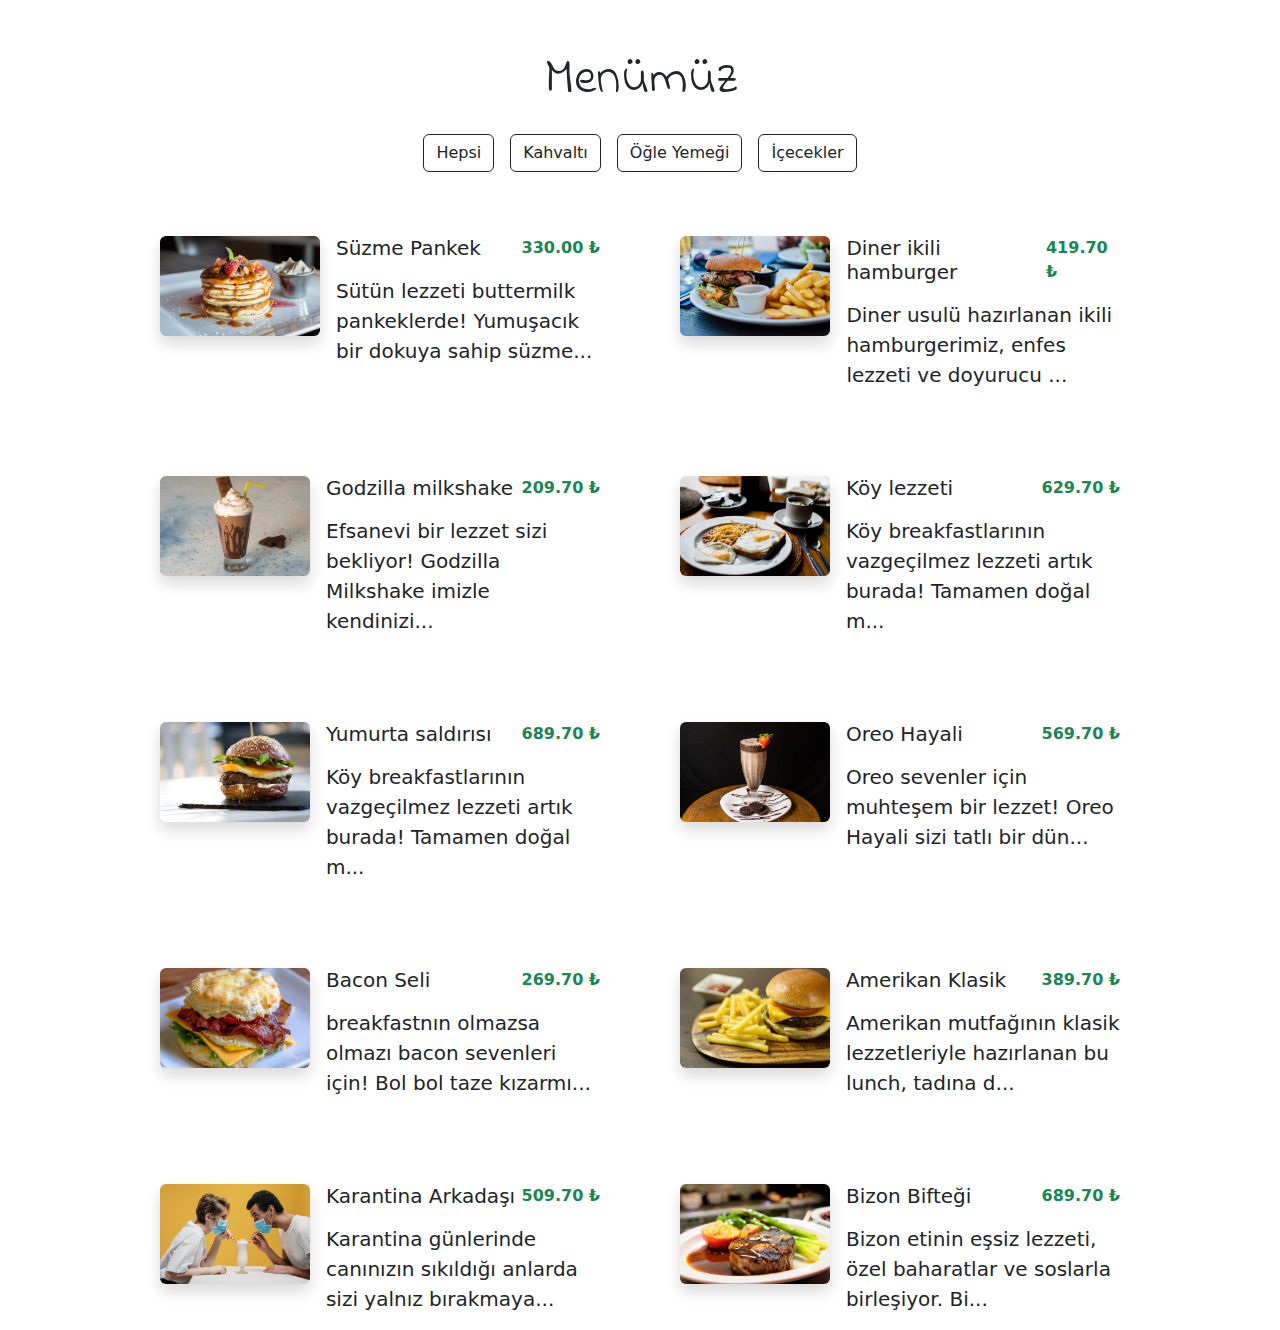
<file: index.html>
<!DOCTYPE html>
<html lang="en">
<head>
    <meta charset="UTF-8">
    <meta name="viewport" content="width=device-width, initial-scale=1.0">
    <link rel="stylesheet" href="style.css">
    <link rel="stylesheet" href="https://cdnjs.cloudflare.com/ajax/libs/bootstrap/5.3.2/css/bootstrap.min.css" />
    <title>Document</title>
</head>
<body>
    <!-- başlık -->
    <h1 class="heading">Menümüz</h1>
    <!-- butonlar -->
    <div id="buttons" class="d-flex justify-content-center gap-3 my-4">
       <!-- <button class="btn btn-outline-dark">İçecekler</button> -->
    </div>
    <!-- menü listes -->
    <div id="menu-list">
        <!-- kart -->
        <!-- <a id="card" class="d-flex flex-column flex-md-row text-decoration-none text-dark gap-3" href="#">
            <img class="rounded shadow img-fluid" src="/images/item-1.jpeg">
            <div>
                <div class="d-flex justify-content-between ">
                    <h5>Süzme Pankek</h5>
                    <p class="text-success fw-bold" >250 ₺</p>
                </div>
                <p class="lead">Sütün lezzeti buttermilk pankeklerde! Yumuşacık bir dokuya sahip süzme pankeklerimizle gününüze tat katın.</p>

            </div>
        </a> -->
        <!-- kart -->
    </div>




    <script type="module" src="app.js"></script>
</body>
</html>
</file>
<file: style.css>
@import url('https://fonts.googleapis.com/css2?family=Indie+Flower&family=Poppins:wght@100;200;300;400;500;600;700;800&display=swap');

body{
    font-family: 'Poppins', sans-serif;
}
.heading{
    font-family: 'Indie Flower', cursive;
    text-align: center;
    margin-top: 50px;
    font-size: 50px;
}
#menu-list{
    display: grid;
    grid-template-columns: repeat(auto-fit,minmax(400px,1fr));
    justify-content: center;
    padding: 40px 160px 0;
    column-gap: 80px;
    row-gap: 70px;
}
#card img{
    width: 160px;
    height: 100px;
    object-fit: cover;

}
@media(max-width:760px){
    #card{
        width: 400px;
    }
    #card img{
        width: 100%;
        height: 240px;
    }
}
</file>
